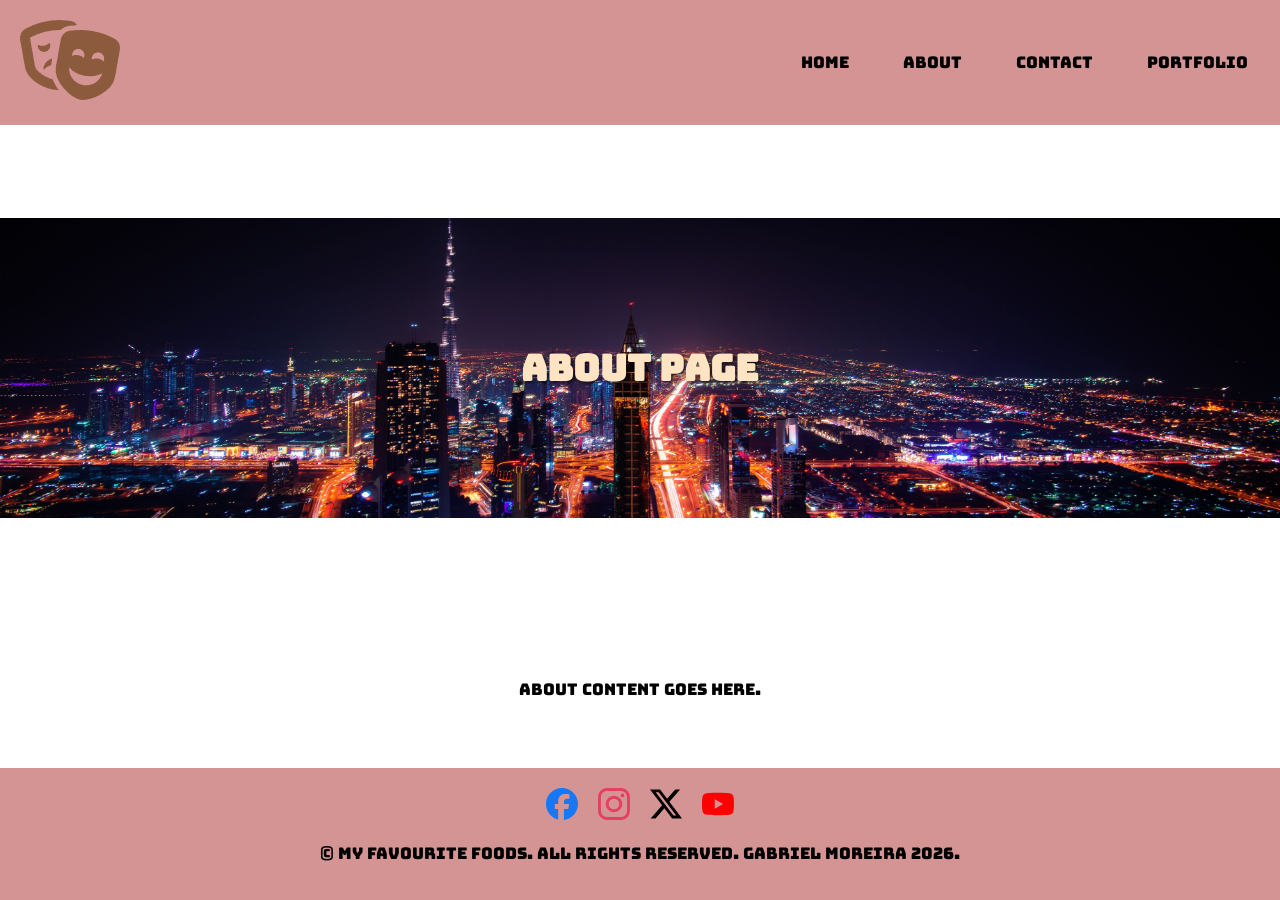
<file: about.html>
<!DOCTYPE html>
<html lang="en">
    <head>
        <title> About Page </title>
        <meta charset="utf-8">
        <meta name="viewport" content="width=device-width, initial-scale=1.0">
        <link rel="icon" href="favicon.png">
        <link rel="preconnect" href="https://fonts.googleapis.com">
        <link rel="preconnect" href="https://fonts.gstatic.com" crossorigin>
        <link href="https://fonts.googleapis.com/css2?family=Bungee&family=Eater&display=swap" rel="stylesheet">
        <link rel="stylesheet" href="styles.css">
        <link rel="stylesheet" href="responsive.css">
        <link rel="stylesheet" href="https://cdnjs.cloudflare.com/ajax/libs/font-awesome/6.5.2/css/all.min.css">
        <script src="script.js" defer></script>
    </head>

    <body>
        <header class="main-header">
            <a href="index.html" class="logo">
                <img src="images/theater-masks-brown.png" alt="mask logo">
            </a>
            <button type="button" id="nav-button">
                <i class="fas fa-bars"></i>
            </button>
        <nav class="main-nav">
            <ul>
                <li><a href="index.html">HOME</a></li>
                <li><a href="about.html">ABOUT</a></li>
                <li><a href="contact.html">CONTACT</a></li>
                <li class="dropdown">
                    <a href="portfolio.html">PORTFOLIO</a>
                    <ul class="dropdown-menu">
                        <li><a href="drawings.html">DRAWINGS</a></li>
                        <li><a href="animations.html">ANIMATIONS</a></li>
                    </ul>
                </li>
            </ul>
        </nav>

        </header>

        <div class="home-banner">
            <h1> About Page </h1>
        </div>

        <main class="content">
            <p> About content goes here.</p>
        </main>
        <footer class="main-footer">
            <nav class="social-links">
                <ul>
                    <li><a href="https://www.facebook.com/" target="_blank"><img src="images/facebook.svg" alt="Facebook"></a></li>
                    <li><a href="https://www.instagram.com/" target="_blank"><img src="images/instagram.svg" alt="Instagram"></a></li>
                    <li><a href="https://x.com/" target="_blank"><img src="images/twitter.svg" alt="X (Twitter)"></a></li>
                    <li><a href="https://www.youtube.com/" target="_blank"><img src="images/youtube.svg" alt="YouTube"></a></li>
                </ul>
            </nav>
            <p> &copy; My Favourite Foods. All rights reserved. Gabriel Moreira 2026.</p>
        </footer>
    </body>
</html>
</file>
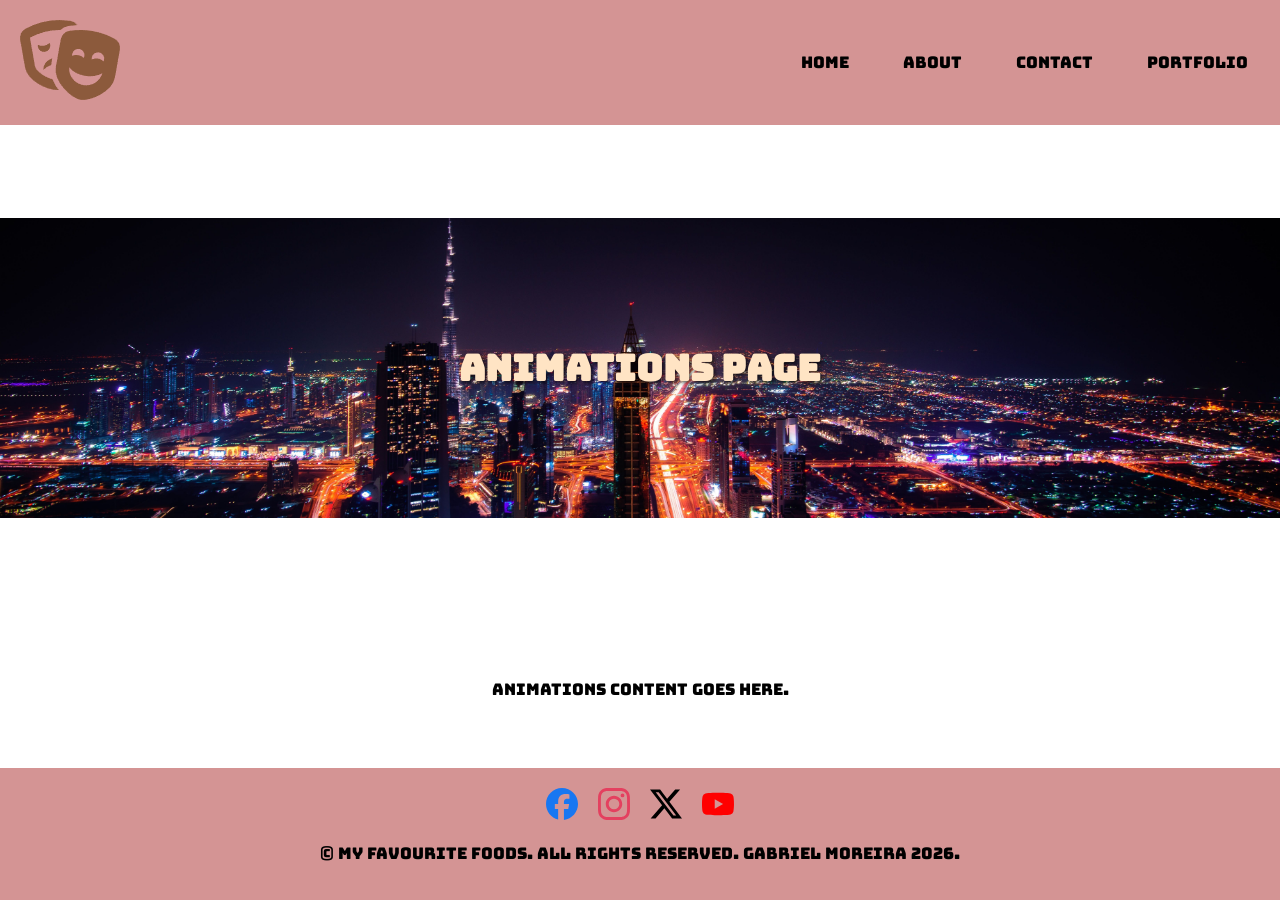
<file: animations.html>
<!DOCTYPE html>
<html lang="en">
    <head>
        <title> Animations Page </title>
        <meta charset="utf-8">
        <meta name="viewport" content="width=device-width, initial-scale=1.0">
        <link rel="icon" href="favicon.png">
        <link rel="preconnect" href="https://fonts.googleapis.com">
        <link rel="preconnect" href="https://fonts.gstatic.com" crossorigin>
        <link href="https://fonts.googleapis.com/css2?family=Bungee&family=Eater&display=swap" rel="stylesheet">
        <link rel="stylesheet" href="styles.css">
        <link rel="stylesheet" href="responsive.css">
        <link rel="stylesheet" href="https://cdnjs.cloudflare.com/ajax/libs/font-awesome/6.5.2/css/all.min.css">
        <script src="script.js" defer></script>
    </head>

    <body>
        <header class="main-header">
            <a href="index.html" class="logo">
                <img src="images/theater-masks-brown.png" alt="mask logo">
            </a>
            <button type="button" id="nav-button">
                <i class="fas fa-bars"></i>
            </button>
        <nav class="main-nav">
            <ul>
                <li><a href="index.html">HOME</a></li>
                <li><a href="about.html">ABOUT</a></li>
                <li><a href="contact.html">CONTACT</a></li>
                <li class="dropdown">
                    <a href="portfolio.html">PORTFOLIO</a>
                    <ul class="dropdown-menu">
                        <li><a href="drawings.html">DRAWINGS</a></li>
                        <li><a href="animations.html">ANIMATIONS</a></li>
                    </ul>
                </li>
            </ul>
        </nav>

        </header>

        <div class="home-banner">
            <h1> Animations Page </h1>
        </div>

        <main class="content">
            <p> Animations content goes here.</p>
        </main>
        <footer class="main-footer">
            <nav class="social-links">
                <ul>
                    <li><a href="https://www.facebook.com/" target="_blank"><img src="images/facebook.svg" alt="Facebook"></a></li>
                    <li><a href="https://www.instagram.com/" target="_blank"><img src="images/instagram.svg" alt="Instagram"></a></li>
                    <li><a href="https://x.com/" target="_blank"><img src="images/twitter.svg" alt="X (Twitter)"></a></li>
                    <li><a href="https://www.youtube.com/" target="_blank"><img src="images/youtube.svg" alt="YouTube"></a></li>
                </ul>
            </nav>
            <p> &copy; My Favourite Foods. All rights reserved. Gabriel Moreira 2026.</p>
        </footer>
    </body>
</html>
</file>
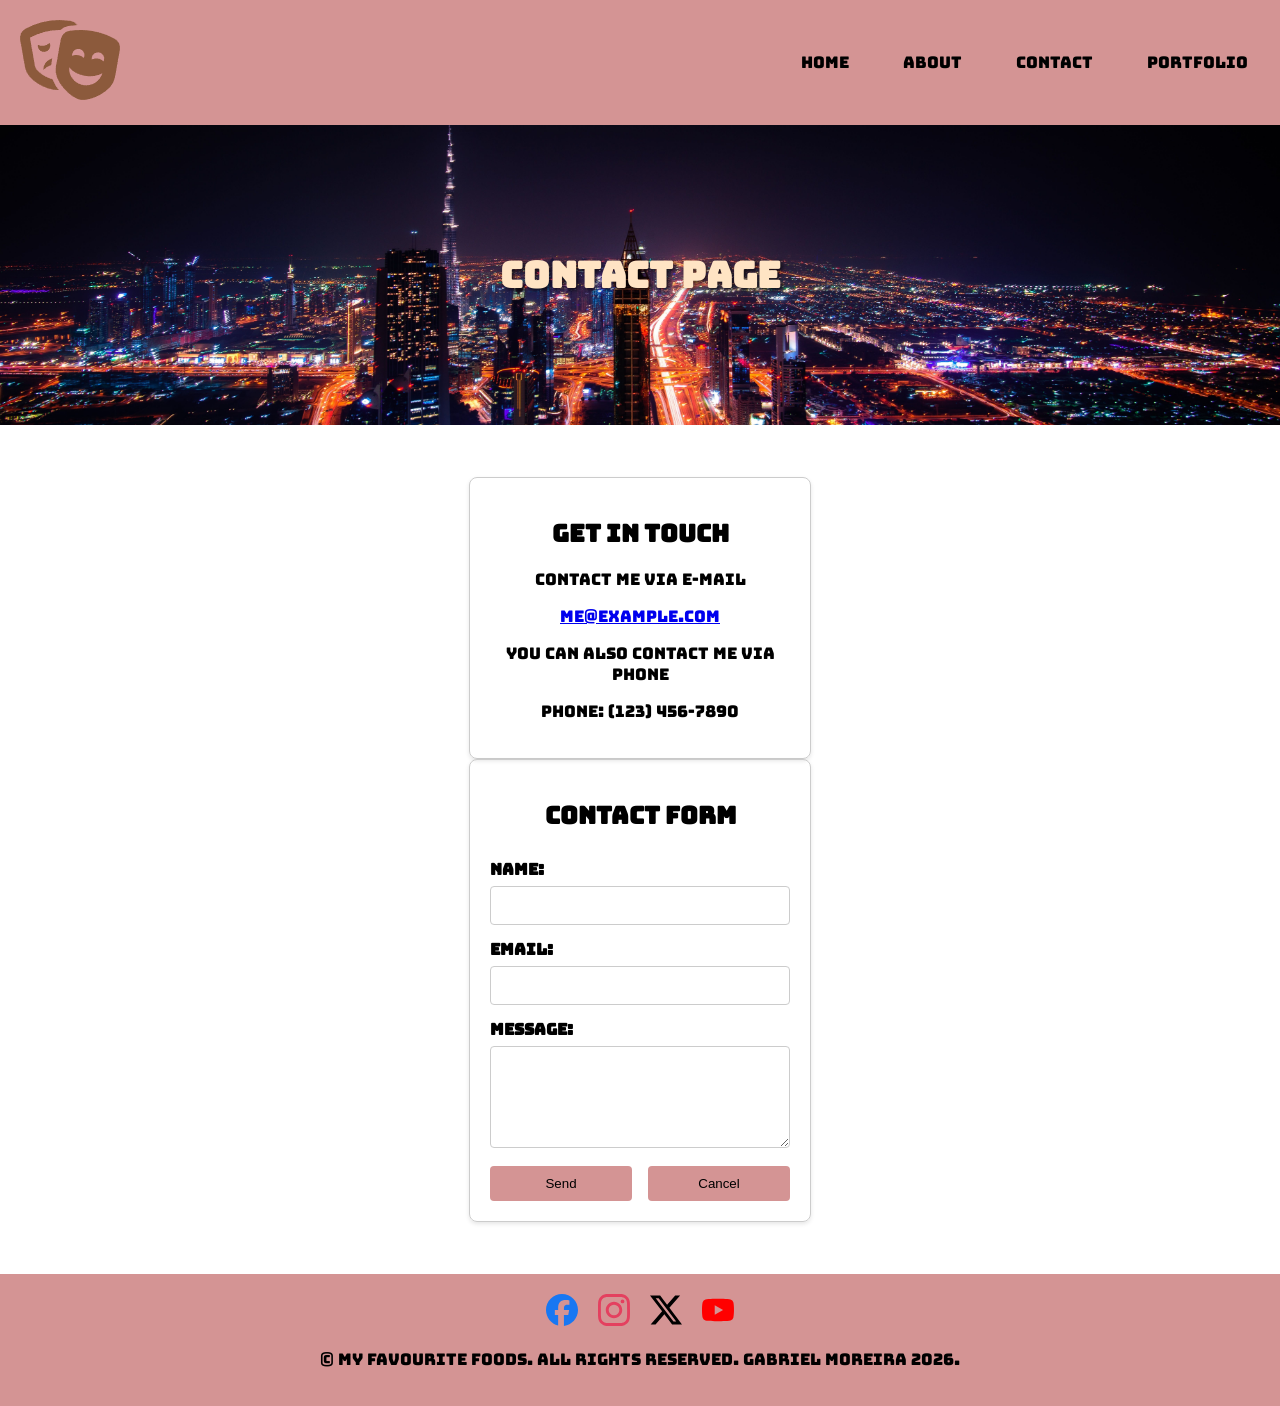
<file: contact.html>
<!DOCTYPE html>
<html lang="en">
    <head>
        <title> Contact Page </title>
        <meta charset="utf-8">
        <meta name="viewport" content="width=device-width, initial-scale=1.0">
        <link rel="icon" href="favicon.png">
        <link rel="preconnect" href="https://fonts.googleapis.com">
        <link rel="preconnect" href="https://fonts.gstatic.com" crossorigin>
        <link href="https://fonts.googleapis.com/css2?family=Bungee&family=Eater&display=swap" rel="stylesheet">
        <link rel="stylesheet" href="styles.css">
        <link rel="stylesheet" href="responsive.css">
        <link rel="stylesheet" href="https://cdnjs.cloudflare.com/ajax/libs/font-awesome/6.5.2/css/all.min.css">
        <script src="script.js" defer></script>
    </head>

    <body>
        <header class="main-header">
            <a href="index.html" class="logo">
                <img src="images/theater-masks-brown.png" alt="mask logo">
            </a>
            <button type="button" id="nav-button">
                <i class="fas fa-bars"></i>
            </button>  
        <nav class="main-nav">
            <ul>
                <li><a href="index.html">HOME</a></li>
                <li><a href="about.html">ABOUT</a></li>
                <li><a href="contact.html">CONTACT</a></li>
                <li class="dropdown">
                    <a href="portfolio.html">PORTFOLIO</a>
                    <ul class="dropdown-menu">
                        <li><a href="drawings.html">DRAWINGS</a></li>
                        <li><a href="animations.html">ANIMATIONS</a></li>
                    </ul>
                </li>
            </ul>
        </nav>

        </header>

        <div class="home-banner">
            <h1> Contact Page </h1>
        </div>

        <main class="content">
            <div class="row">
                <div class="card">
                    <h2>Get in touch</h2>
                    <p>Contact me via e-mail</p>
                    <p class="contact-email"><a href="mailto:me@example.com">me@example.com</a></p>
                    <p>You can also contact me via phone</p>
                    <p class="contact-phone">Phone: (123) 456-7890</p>
                </div>
            </div>
            <div class="row">
                <div class="card">
                    <h2>Contact Form</h2>
                    <form id="contact-form" action="submit_form.php" method="post">
                        <label for="name">Name:</label>
                        <input type="text" id="name" name="name" required>

                        <label for="email">Email:</label>
                        <input type="email" id="email" name="email" required>

                        <label for="message">Message:</label>
                        <textarea rows="4" id="message" name="message" required></textarea>
                        <div class="row">
                            <button type="submit">Send</button>
                            <button type="reset">Cancel</button>
                        </div>
                    </form>
                </div>
            </div>
        </main>
        <footer class="main-footer">
            <nav class="social-links">
                <ul>
                    <li><a href="https://www.facebook.com/" target="_blank"><img src="images/facebook.svg" alt="Facebook"></a></li>
                    <li><a href="https://www.instagram.com/" target="_blank"><img src="images/instagram.svg" alt="Instagram"></a></li>
                    <li><a href="https://x.com/" target="_blank"><img src="images/twitter.svg" alt="X (Twitter)"></a></li>
                    <li><a href="https://www.youtube.com/" target="_blank"><img src="images/youtube.svg" alt="YouTube"></a></li>
                </ul>
            </nav>
            <p> &copy; My Favourite Foods. All rights reserved. Gabriel Moreira 2026.</p>
        </footer>
    </body>
</html>
</file>
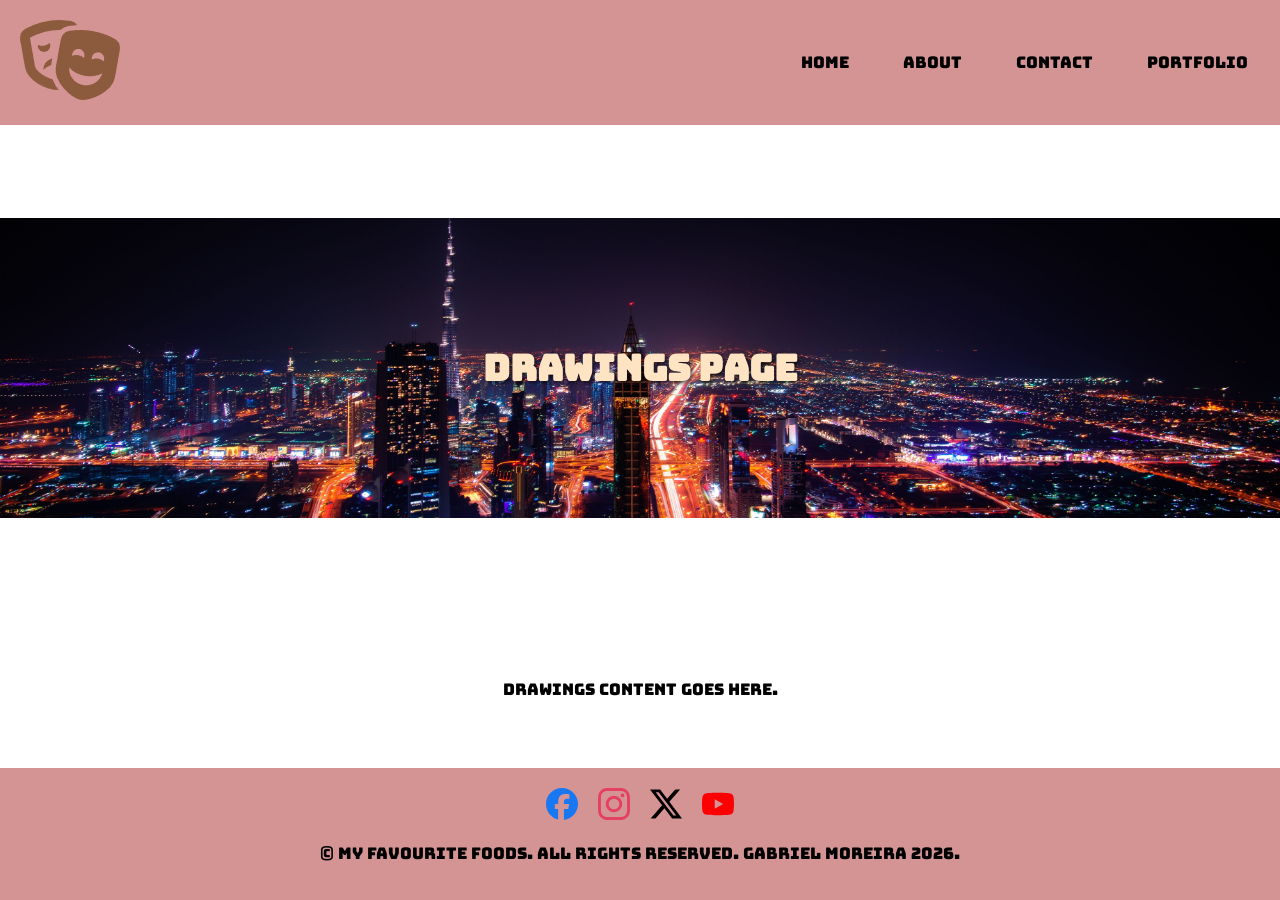
<file: drawings.html>
<!DOCTYPE html>
<html lang="en">
    <head>
        <title> Drawings Page </title>
        <meta charset="utf-8">
        <meta name="viewport" content="width=device-width, initial-scale=1.0">
        <link rel="icon" href="favicon.png">
        <link rel="preconnect" href="https://fonts.googleapis.com">
        <link rel="preconnect" href="https://fonts.gstatic.com" crossorigin>
        <link href="https://fonts.googleapis.com/css2?family=Bungee&family=Eater&display=swap" rel="stylesheet">
        <link rel="stylesheet" href="styles.css">
        <link rel="stylesheet" href="responsive.css">
        <link rel="stylesheet" href="https://cdnjs.cloudflare.com/ajax/libs/font-awesome/6.5.2/css/all.min.css">
        <script src="script.js" defer></script>
    </head>

    <body>
        <header class="main-header">
            <a href="index.html" class="logo">
                <img src="images/theater-masks-brown.png" alt="mask logo">
            </a>
            <button type="button" id="nav-button">
                <i class="fas fa-bars"></i>
            </button>
        <nav class="main-nav">
            <ul>
                <li><a href="index.html">HOME</a></li>
                <li><a href="about.html">ABOUT</a></li>
                <li><a href="contact.html">CONTACT</a></li>
                <li class="dropdown">
                    <a href="portfolio.html">PORTFOLIO</a>
                    <ul class="dropdown-menu">
                        <li><a href="drawings.html">DRAWINGS</a></li>
                        <li><a href="animations.html">ANIMATIONS</a></li>
                    </ul>
                </li>
            </ul>
        </nav>

        </header>

        <div class="home-banner">
            <h1> Drawings Page </h1>
        </div>

        <main class="content">
            <p> Drawings content goes here.</p>
        </main>
        <footer class="main-footer">
            <nav class="social-links">
                <ul>
                    <li><a href="https://www.facebook.com/" target="_blank"><img src="images/facebook.svg" alt="Facebook"></a></li>
                    <li><a href="https://www.instagram.com/" target="_blank"><img src="images/instagram.svg" alt="Instagram"></a></li>
                    <li><a href="https://x.com/" target="_blank"><img src="images/twitter.svg" alt="X (Twitter)"></a></li>
                    <li><a href="https://www.youtube.com/" target="_blank"><img src="images/youtube.svg" alt="YouTube"></a></li>
                </ul>
            </nav>
            <p> &copy; My Favourite Foods. All rights reserved. Gabriel Moreira 2026.</p>
        </footer>
    </body>
</html>
</file>
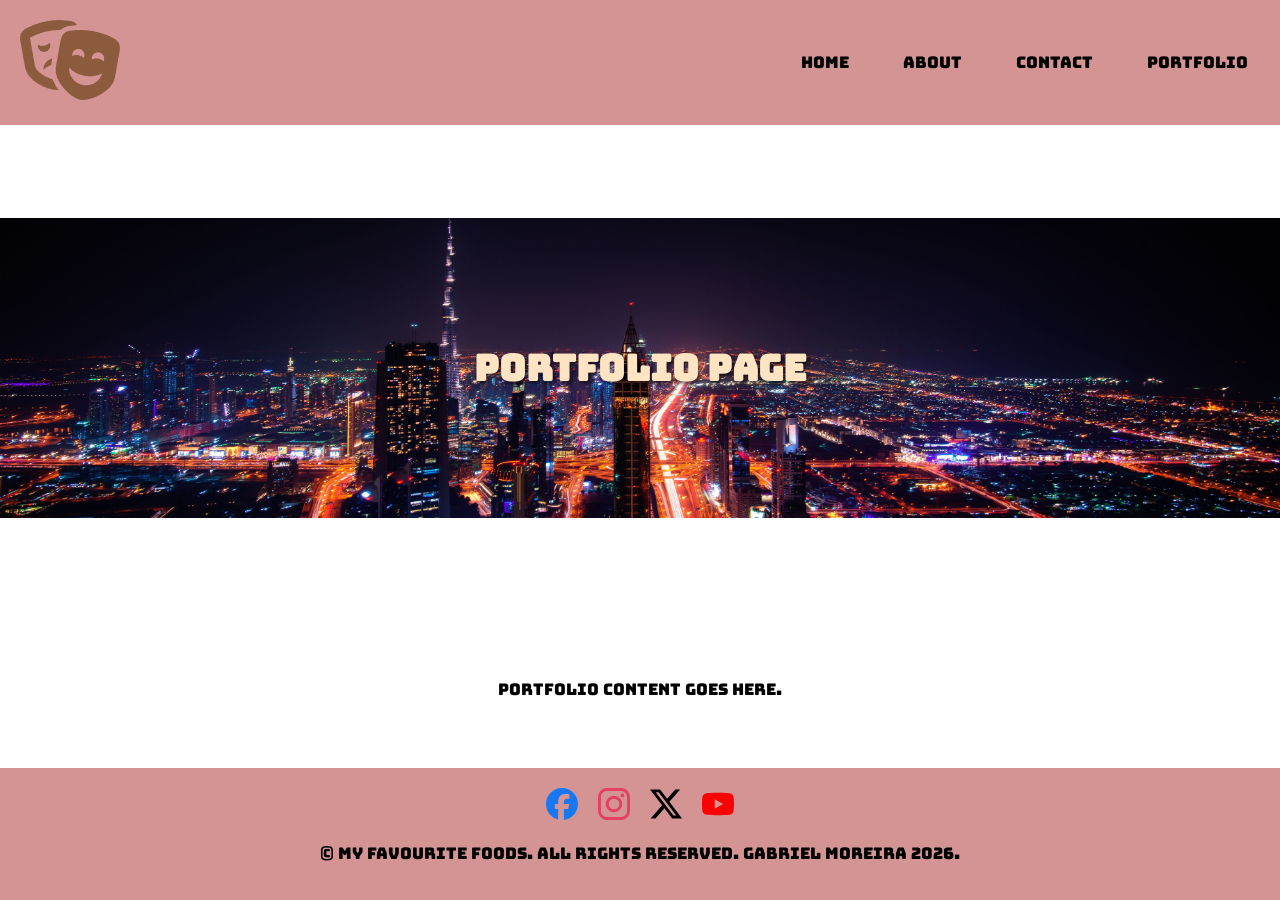
<file: portfolio.html>
<!DOCTYPE html>
<html lang="en">
    <head>
        <title> Portfolio Page </title>
        <meta charset="utf-8">
        <meta name="viewport" content="width=device-width, initial-scale=1.0">
        <link rel="icon" href="favicon.png">
        <link rel="preconnect" href="https://fonts.googleapis.com">
        <link rel="preconnect" href="https://fonts.gstatic.com" crossorigin>
        <link href="https://fonts.googleapis.com/css2?family=Bungee&family=Eater&display=swap" rel="stylesheet">
        <link rel="stylesheet" href="styles.css">
        <link rel="stylesheet" href="responsive.css">
        <link rel="stylesheet" href="https://cdnjs.cloudflare.com/ajax/libs/font-awesome/6.5.2/css/all.min.css">
        <script src="script.js" defer></script>
    </head>

    <body>
        <header class="main-header">
            <a href="index.html" class="logo">
                <img src="images/theater-masks-brown.png" alt="mask logo">
            </a>
            <button type="button" id="nav-button">
                <i class="fas fa-bars"></i>
            </button>
        <nav class="main-nav">
            <ul>
                <li><a href="index.html">HOME</a></li>
                <li><a href="about.html">ABOUT</a></li>
                <li><a href="contact.html">CONTACT</a></li>
                <li class="dropdown">
                    <a href="portfolio.html">PORTFOLIO</a>
                    <ul class="dropdown-menu">
                        <li><a href="drawings.html">DRAWINGS</a></li>
                        <li><a href="animations.html">ANIMATIONS</a></li>
                    </ul>
                </li>
            </ul>
        </nav>

        </header>

        <div class="home-banner">
            <h1> Portfolio Page </h1>
        </div>

        <main class="content">
            <p> Portfolio content goes here.</p>
        </main>
        <footer class="main-footer">
            <nav class="social-links">
                <ul>
                    <li><a href="https://www.facebook.com/" target="_blank"><img src="images/facebook.svg" alt="Facebook"></a></li>
                    <li><a href="https://www.instagram.com/" target="_blank"><img src="images/instagram.svg" alt="Instagram"></a></li>
                    <li><a href="https://x.com/" target="_blank"><img src="images/twitter.svg" alt="X (Twitter)"></a></li>
                    <li><a href="https://www.youtube.com/" target="_blank"><img src="images/youtube.svg" alt="YouTube"></a></li>
                </ul>
            </nav>
            <p> &copy; My Favourite Foods. All rights reserved. Gabriel Moreira 2026.</p>
        </footer>
    </body>
</html>
</file>
<file: styles.css>
/* h1 {
    color: white;
    background-color: darkblue;
    text-align: center;
}
h2 {
    text-decoration:underline;
    color:blue;
    text-align:center;
}
body {
    background-color: white;
}
.small {
    width: 400px;
    height: 500px;
}

a {
    color: green;
} 
 {
    border-style: solid;
    border-color: blue;
 */

 body {
    margin: 0;
    padding: 0;
    align-items: center;
    /* background-image: url('images/pexels-pixabay-219692.jpg'); */
    background-size: cover;
    background-position: center;
    background-repeat: no-repeat;
    min-height: 100vh;
    grid-template-rows: auto 1fr auto;
    display: grid;
    overflow-x: hidden;
    overflow-y: scroll;
 }

 body {
    font-family: "Bungee", sans-serif;
    /*font-family: "Eater", serif;*/
    text-align: center;
    margin: 0;
    padding: 0;
 }

.logo img {
    width: 100px;
}

.main-header {
    display: flex;
    justify-content: space-between;
    align-items: center;
    padding: 10px 20px;
    background-color: rgb(212, 148, 148);
}
#nav-button {
    display: none; /* only shown on small screens (see responsive.css) */
    align-self: center;
    background: transparent;
    color: brown;
    font-size: 36px;
    border: 1px solid transparent;
    cursor: pointer;
    transition: color 0.3s ease, transform 0.3s ease;
}
#nav-button:hover {
    color: orange;
    transform: scale(1.1);
}
.main-nav ul a{
    font-family: "Bungee", sans-serif;
    list-style: none;
    display: flex;
    gap: 20px;
    margin: 0;
    padding: 8px 12px;
    color: black;
    text-decoration: none;
    border-radius: 6px;
    transition: color 0.3s ease, background-color 0.3s ease;
}
.main-nav ul a:hover {
    color: orange;
    background-color: rgb(140, 70, 70);
}
.main-nav ul {
    list-style: none;
    display: flex;
    flex-direction: row;
    gap: 30px;

}

/* Portfolio dropdown: a layer that appears below the PORTFOLIO tab */
.main-nav .dropdown {
    position: relative; /* the menu is positioned relative to this tab */
}
.main-nav .dropdown-menu {
    display: none; /* hidden until the tab is hovered */
    position: absolute; /* floats on top of the page as a layer */
    top: 100%;
    left: 0;
    z-index: 100;
    flex-direction: column;
    gap: 0;
    margin: 0;
    padding: 8px;
    min-width: 180px;
    background-color: rgb(212, 148, 148);
    border-radius: 6px;
    box-shadow: 0 6px 12px rgba(0, 0, 0, 0.3);
}
.main-nav .dropdown:hover .dropdown-menu,
.main-nav .dropdown:focus-within .dropdown-menu {
    display: flex; /* shows the options when hovering or tabbing with the keyboard */
}
img {
    max-width: 100%;
    height: auto;
}

.small {
    width: 400px;
}

.home-banner {
    height: 300px;
    display: flex;
    justify-content: center;
    align-items: center;
    color: orange;
    text-shadow: 2px 2px 4px rgba(0, 0, 0, 0.7);
    font-family: "Bungee", sans-serif;
    background-image: url('images/pexels-pixabay-219692.jpg');
    background-size: cover;
    background-position: center;
    background-repeat: no-repeat;
}
.home-banner h1 {
    font-size: 36px;
    margin: 0;
    text-shadow: 2px 2px 4px rgba(0, 0, 0, 0.7);
    color: bisque;
}

.slide {
    position: relative;
    width: 100%; /* one slide = full carousel width (100vw caused a sideways overflow from the scrollbar) */
    height: 80vh;
    min-height: 420px;
    max-height: 760px;
    display: flex;
    justify-content: center;
    align-items: flex-end;
    padding-bottom: 40px;
    box-sizing: border-box;
    color: orange;
    text-shadow: 2px 2px 4px rgba(0, 0, 0, 0.7);
    font-family: "Bungee", sans-serif;
    background-size: cover; /* every photo fills the same slide area */
    background-position: center;
    background-repeat: no-repeat;
    background-color: rgb(212, 148, 148);
}

/* dark fade at the bottom so the text stays readable on the photos */
.slide::before {
    content: "";
    position: absolute;
    inset: 0;
    background: linear-gradient(to top, rgba(0, 0, 0, 0.65), rgba(0, 0, 0, 0) 55%);
}
.slide h2 {
    position: relative; /* sits above the fade */
    margin: 0;
    padding: 0 20px;
}

/* background-position keeps the faces in view when cover crops the photo */
.one {
    background-image: url('images/slide-1.jpg');
    background-position: center 55%;
}
.two {
    background-image: url('images/slide-2.jpg');
    background-position: center 70%;
}
.three {
    background-image: url('images/slide-3.jpg');
    background-position: center 50%;
}
.four {
    background-image: url('images/slide-4.jpg');
    background-position: center 70%;
}
.five {
    background-image: url('images/slide-5.jpg');
    background-position: center 50%;
}

.content {
    padding: 20px;
    text-align: center;
    margin: 2em 12em;
}
.row {
    display: flex;
    justify-content: space-between;
    flex-direction: row;
    gap: 2em;
}
.card img{
    flex: 1;
    padding: 20px;
    border: 1px solid #ccc;
    border-radius: 8px;
    box-shadow: 0 2px 4px rgba(0, 0, 0, 0.1);
    transition: transform 0.3s ease, box-shadow 0.3s ease;
    aspect-ratio: 3/4;
    object-fit: cover;
    object-position: center;
}
.row .card img {
    width: 80%;
}

footer {
    text-align: center;
    padding: 20px;
}

.social-links ul {
    list-style: none;
    display: flex;
    justify-content: center;
    gap: 20px;
    padding: 0;
    margin: 0 0 10px;
}

.social-links img {
    width: 32px;
    height: 32px;
}

.social-links a:hover img {
    opacity: 0.7;
}

.main-footer {
    background-color: rgb(212, 148, 148);
    color: black;
    padding: 20px;
}

.social-links a {
    font-size: 24px;
    color: black;
    text-decoration: none;
}

.copyright {
    margin-top: 10px;
    font-size: 14px;
    color: black;
}

/* Contact Form */
#contact-form {
    display: flex;
    flex-direction: column;
    gap: 6px;
    text-align: left;
}

#contact-form label {
    display: block;
    margin-top: 8px;
    font-weight: bold;
}

#contact-form input, #contact-form textarea {
    width: 100%;
    box-sizing: border-box; /* padding stays inside, so every field has the same width */
    padding: 8px;
    border: 1px solid #ccc;
    border-radius: 4px;
    font: inherit;
}

#contact-form textarea {
    resize: vertical; /* only grows downwards, never wider than the other fields */
}

#contact-form .row {
    justify-content: center;
    gap: 1em;
    margin-top: 12px;
}

#contact-form .row button {
    flex: 1; /* Send and Cancel get the same width */
}

.card {
    flex: 1;
    padding: 20px;
    border: 1px solid #ccc;
    border-radius: 8px;
    box-shadow: 0 2px 4px rgba(0, 0, 0, 0.1);
    transition: transform 0.3s ease, box-shadow 0.3s ease;
}

.row .card {
    width: 100%;
    max-width: 300px;
    margin: 0 auto;
}

.form-button {
    padding: 10px 20px;
    background-color: rgb(212, 148, 148);
    color: black;
    border: none;
    border-radius: 4px;
    cursor: pointer;
}

.form-input, .form-textarea {
    width: 100%;
    padding: 8px;
    border: 1px solid #ccc;
    border-radius: 4px;
}

.form-input:hover, .form-textarea:hover {
    border-color: rgb(140, 70, 70);
}

button[type="submit"], button[type="reset"] {
    padding: 10px 20px;
    background-color: rgb(212, 148, 148);
    color: black;
    border: none;
    border-radius: 4px;
    cursor: pointer;
    min-width: 100px;
    transition: background-color 0.3s ease, color 0.3s ease, transform 0.2s ease;
}

button[type="submit"]:hover, button[type="reset"]:hover {
    background-color: rgb(140, 70, 70);
    color: orange;
    transform: translateY(-2px);
}

button[type="submit"]:active, button[type="reset"]:active {
    transform: translateY(0);
}
</file>
<file: responsive.css>
@media screen and (max-width:640px) {
    .logo {
        max-width: 60px;
    }
    .main-header {
        padding: 5px;
        flex-wrap: wrap;
    }
    .main-nav ul {
        min-width: 100%;
        flex-wrap: wrap;
        justify-content: center;
        gap: 0px;
        padding: 0; /* removes the browser's default 40px left padding that made the page too wide */
        max-height: 0; /* hides the menu by default */
        overflow: hidden; /* hides the menu by default */
        transition: max-height 0.3s ease;
    }
    .main-nav ul.open {
        max-height: 500px; /* shows the menu when the button is clicked (script.js) */
    }
    /* On phones the Portfolio options are listed under PORTFOLIO instead of floating */
    .main-nav .dropdown-menu {
        display: flex;
        position: static;
        max-height: none;
        min-width: 100%;
        padding: 0;
        box-shadow: none;
        background-color: transparent;
    }
    .main-nav .dropdown-menu a {
        font-size: 0.85em;
    }

    .main-nav ul a {
        min-width: 100%;
    }
    #nav-button {
        display: block;
    }
    .content {
        margin: 2em 0.5em;
    }
    .row {
        flex-wrap: wrap;
    }
    .home-banner {
        min-height: 40vh;
    }
    .home-banner h1 {
        font-size: 24px;
    }
    .home-banner h2 {
        font-size: 20px;
    }
    .card {
        min-width: 100%;
    }
    .card img {
        aspect-ratio: 4/3;
    }
}
</file>
